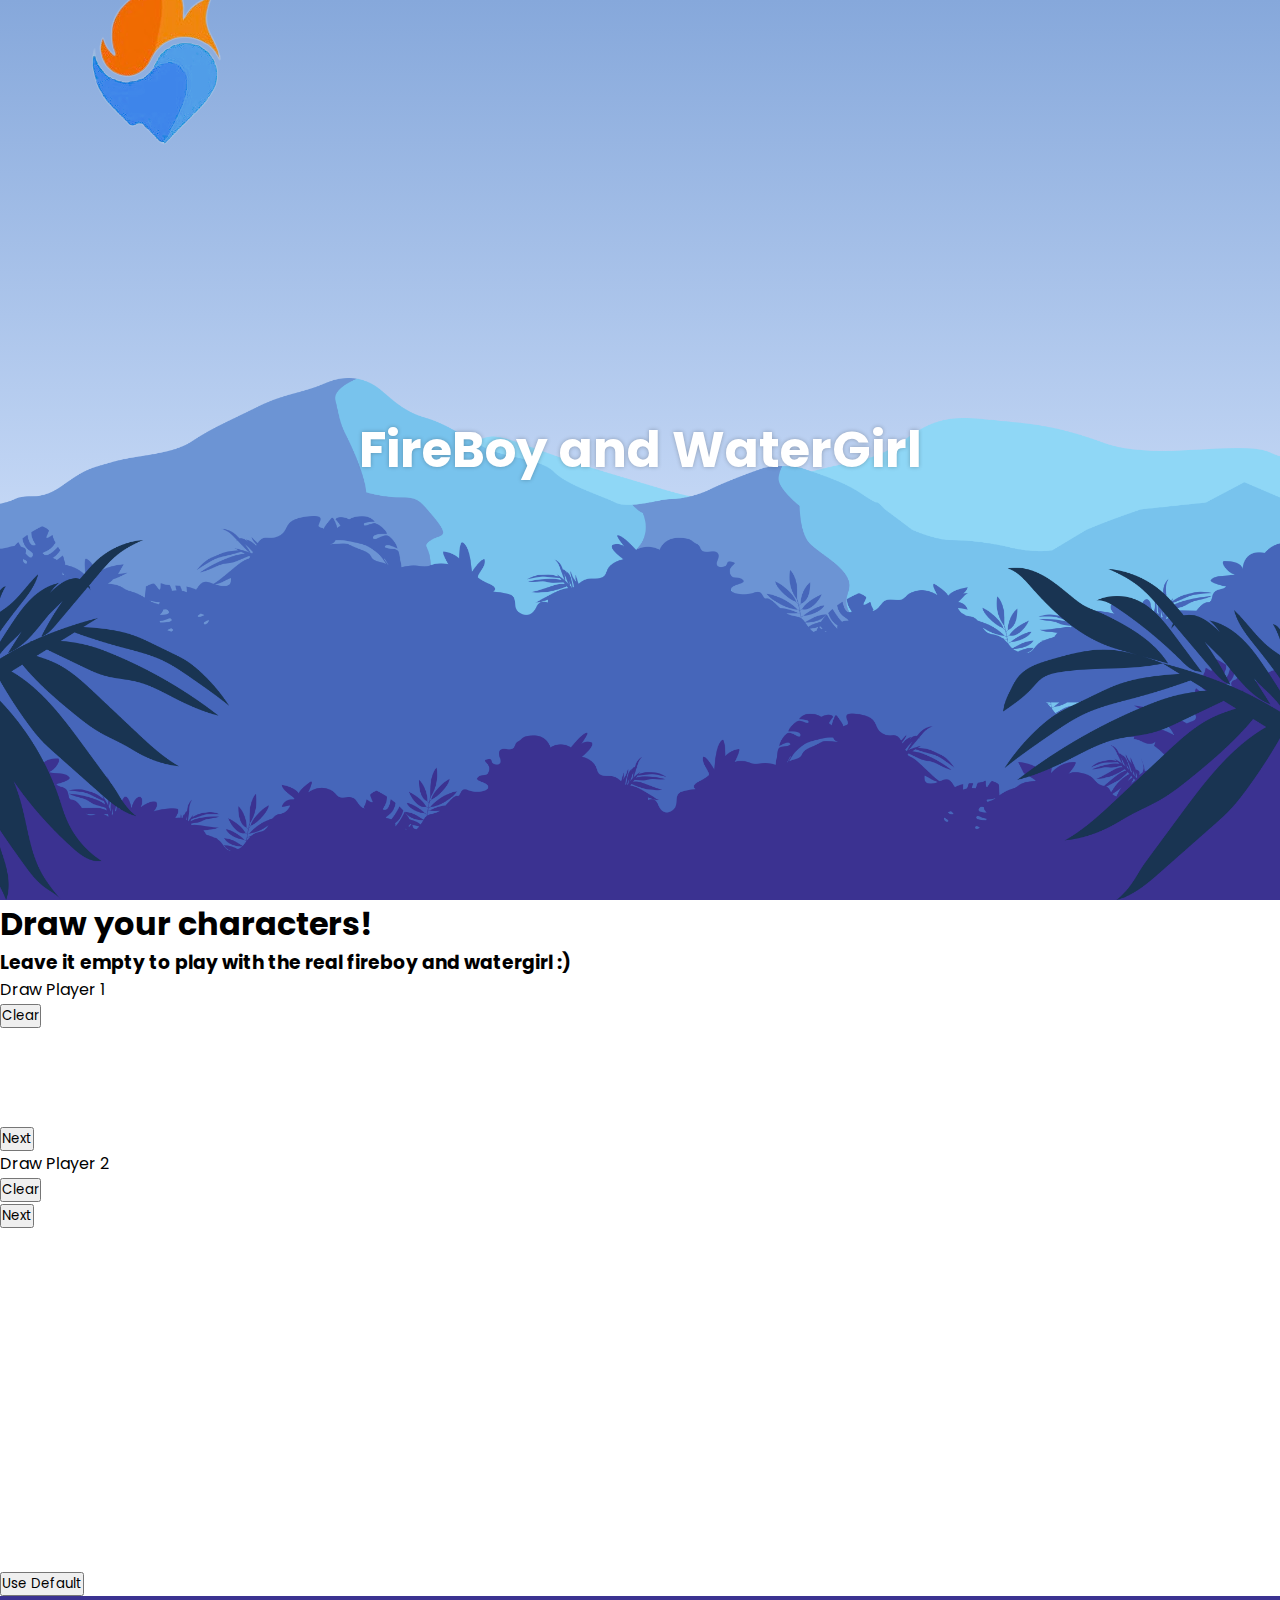
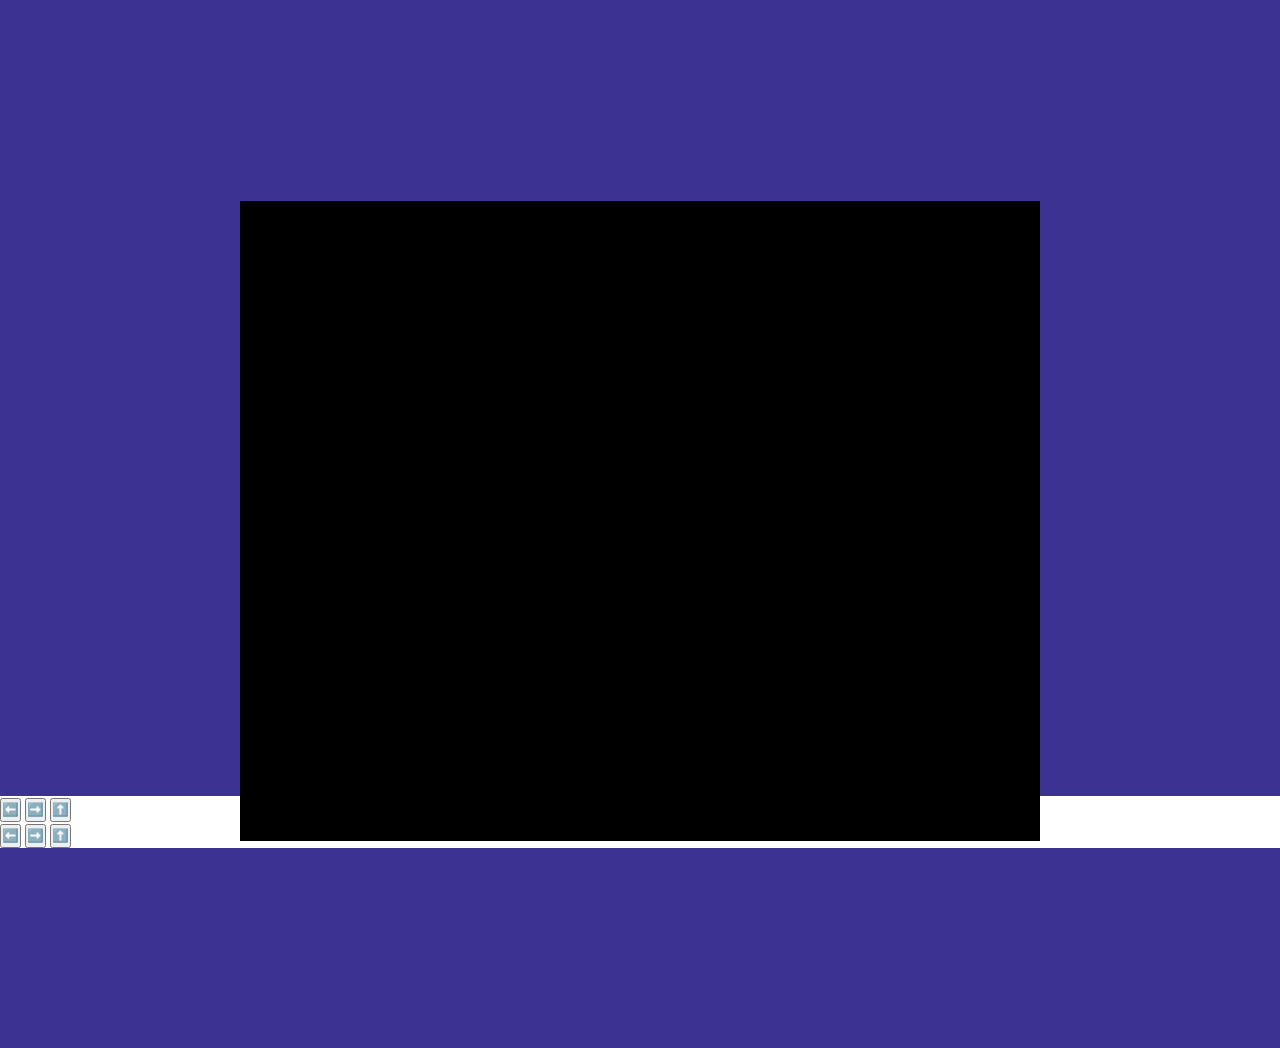
<file: index.html>
<!DOCTYPE html>
<html lang="en">
<head>
  <meta charset="UTF-8" />
  <meta name="viewport" content="width=device-width, initial-scale=1.0" />
  <title>FireBoy and WaterGirl</title>
  <script src="./p5/p5.min.js"></script> 
   <script src="./scripts/draw.js"></script>

  <link rel="stylesheet" href="./styles/styles.css" />
</head>
<body>
  <header>
    <img src="assets/images/Logo.png" class="logo">
  </header>
  <section class="home">
    <img src="assets/images/mount2.png" class="mount2">
    <img src="assets/images/mount1.png" class="mount1">
    <img src="assets/images/bush2.png" class="bush2">
    <h1 class="title">FireBoy and WaterGirl</h1>
    <img src="assets/images/bush1.png" class="bush1">
    <img src="assets/images/leaf2.png" class="leaf2">
    <img src="assets/images/leaf1.png" class="leaf1">
  </section>

  <div class="choose-container">
    <h1>Draw your characters!</h1>
    <h3>Leave it empty to play with the real fireboy and watergirl :)</h3>


    <div id="canvasContainer1" class="canvas-container">
      <p id="player1-Text">Draw Player 1</p>
      <div class="button-wrapper">
        <button id="clearButton1">Clear</button>
        <div id="canvasWrapper1"></div>
        <button id="nextButton1">Next</button>
      </div>
    </div>


    <div id="canvasContainer2" class="canvas-container">
      <p id="player2-Text">Draw Player 2</p>
      <div class="button-wrapper">
        <button id="clearButton2">Clear</button>
        <div id="canvasWrapper2"></div>
        <button id="nextButton2" >Next</button>
      </div>
    </div>

    
  </div>

  <div id="canvasContainer" class="canvas-container" style="margin: 0;" >

    <div class="button-wrapper-2">
      <button id="defaultBtn">Use Default</button><img src="./assets/images/tick.png" class="tick" style="visibility: hidden;" >
    </div>
  </div>

  

  <div class="game-container-wrapper">
    <div id="gameContainer"></div>
  </div>
  <div id="touch-controls-wrapper">
  <div id="touch-controls-player1">
    <button id="left1" class="touch-button">⬅️</button>
    <button id="right1" class="touch-button">➡️</button>
    <button id="up1" class="touch-button">⬆️</button>
  </div>
  
  <div id="touch-controls-player2">
    <button id="left2" class="touch-button">⬅️</button>
    <button id="right2" class="touch-button">➡️</button>
    <button id="up2" class="touch-button">⬆️</button>
  </div>
  </div>
  
  <div class="page-footer"></div>
  <script src="scripts/main.js"></script>
  <script src="./scripts/phaser.min.js"></script>
  <script type="module" src="scripts/game.js"></script>
</body>
</html>
</file>
<file: styles/styles.css>
@import url('https://fonts.googleapis.com/css2?family=Poppins:wght@400;600;700&display=swap');

* {
    margin: 0;
    padding: 0;
    box-sizing: border-box;
    font-family: 'Poppins', sans-serif;
}

header {
    display: flex;
    justify-content: space-between;
    align-items: center;
    height: 100px;
    padding: 0 5%;
    position: absolute;
    width: 100%;
    z-index: 100;
}
header h1 {
    font-size: 40px;
    color: white;
}
header nav {
    display: flex;
    gap: 30px;
}
header nav a {
    text-decoration: none;
    font-size: 20px;
    font-weight: 600;
    padding: 8px 16px;
    border-radius: 99px;
    transition: 0.3s;
    color: white;
}
header nav a.active {
    background: #5247B9;
}
header nav a:hover {
    background: #5247B9;
}
header nav:hover > a:not(:hover) {
    background: none;
}

html, body {
    height: 100%;
}

.home {
    display: flex;
    height: 100vh;
    background: linear-gradient(to top, #D2E2FB 30%, #86A8DB);
    position: relative;
    overflow: hidden;
}

.home img {
    position: absolute;
    bottom: 0;
    width: 100%;
    pointer-events: none;
}

.home .title {
    position: absolute;
    top: 50%;
    left: 50%;
    transform: translate(-50%, -50%);
    color: white;
    font-size: 50px;
    text-shadow: 0px 0px 4px rgba(0, 0, 0, 0.25);
}

.about {
    padding: 50px;
    background: #3B3291;
    color: white;
    position: relative;
    z-index: 100;
}

.game-container-wrapper {
    background-color: #3B3291;
    width: 100%;
    height: calc(100vh - 100px);
    position: relative;
    z-index: 1;
    display: flex;
    justify-content: center;
    align-items: center; 
}

#gameContainer {
    width: 100%;
    max-width: 800px;
    height: 640px; 
    background-color: #3B3291;
    display: flex;
    justify-content: center; 
    align-items: center; 
    margin-top: 250px;
}

.page-footer {
    height: 200px;
    background-color: #3B3291;
}
</file>
